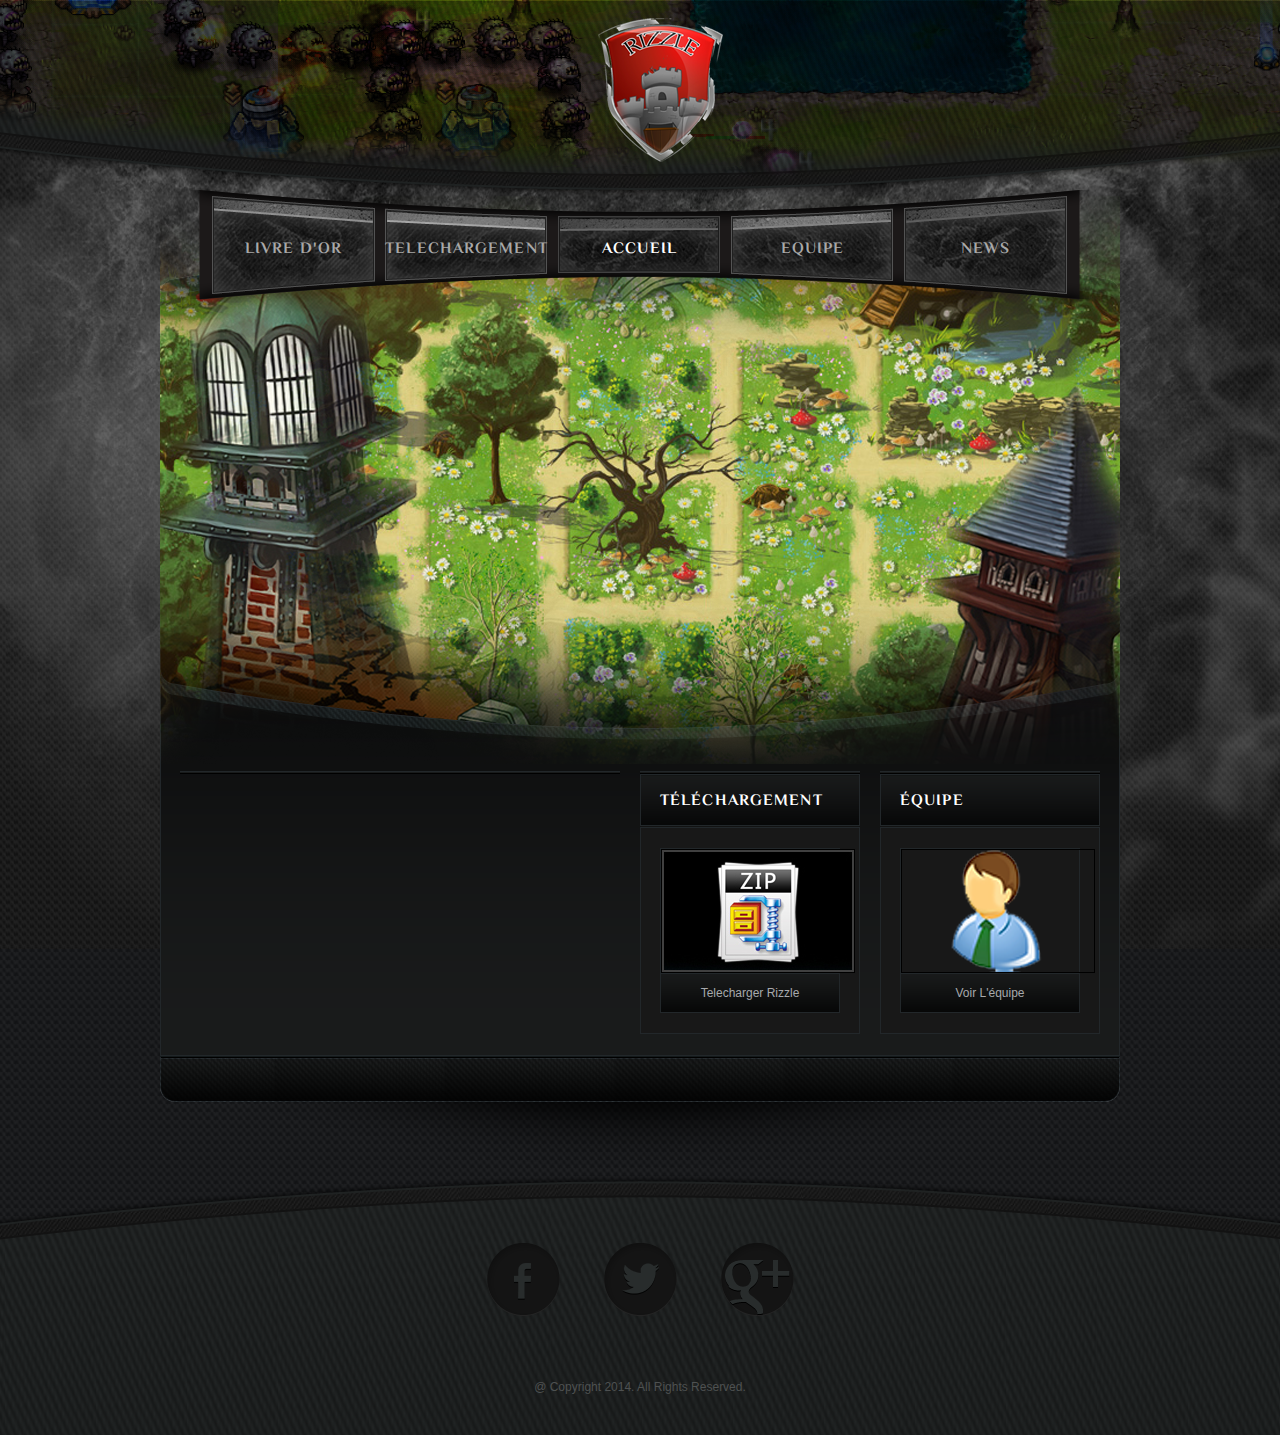
<file: SITE RIZZLE/Rizzle/index.html>
<!DOCTYPE HTML>
<html>
<head>
	<meta charset="UTF-8">
	<title>Rizzle Tower-Defense </title>
	<link rel="stylesheet" href="css/style.css" type="text/css">
</head>
<body>
	<div id="background">
		<div id="header">
			<div>
				<div>
					
					<ul>
						<li>
							<a href="games.html" id="menu1">Livre D'or</a>
						</li>
						<li>
							<a href="media.html" id="menu2">Telechargement</a>
						</li>
						
						<li class="selected">
							<a href="index.html" id="menu3">Accueil</a>
						</li>
						<li>
							<a href="about.html" id="menu4">Equipe</a>
						</li>
						<li>
							<a href="blog.html" id="menu5">News</a>
						</li>
					</ul>
				</div>
			</div>
		</div>
		<div id="body">
			<div>
				<div>
					<div class="featured">
						<img src="images/featured-game.png" alt="">
					</div>
					<div class="section">
						<div>
							
							
						</div>
						<div>
						
							<h3>T&eacute;l&eacute;chargement</h3>
							<div>
								
								<a href="media.html" class="figure"><img src="images/wallpaper1.jpg" alt=""></a>
								<span><a href="media.html">Telecharger Rizzle</a></span>
								
							</div>
						</div>
						<div>
							<h3>&eacute;quipe</h3>
							<div>
								<a href="about.html" class="figure"><img src="images/media.png" alt=""></a>
								<span><a href="about.html">Voir L'&eacute;quipe</a></span>
							</div>
						</div>
					</div>
				</div>
			</div>
		</div>
		<div id="footer">
			<div>
				<ul>
					<li id="facebook">
						<a href="https://www.facebook.com/Rizzle.TheGame?fref=ts">facebook</a>
					</li>
					<li id="twitter">
						<a href="https://www.facebook.com/Rizzle.TheGame?fref=ts">twitter</a>
					</li>
					<li id="googleplus">
						<a href="https://www.facebook.com/Rizzle.TheGame?fref=ts">googleplus</a>
					</li>
				</ul>
				<p>
					@ copyright 2014. all rights reserved.
				</p>
			</div>
		</div>
	</div>
</body>
</html>
</file>
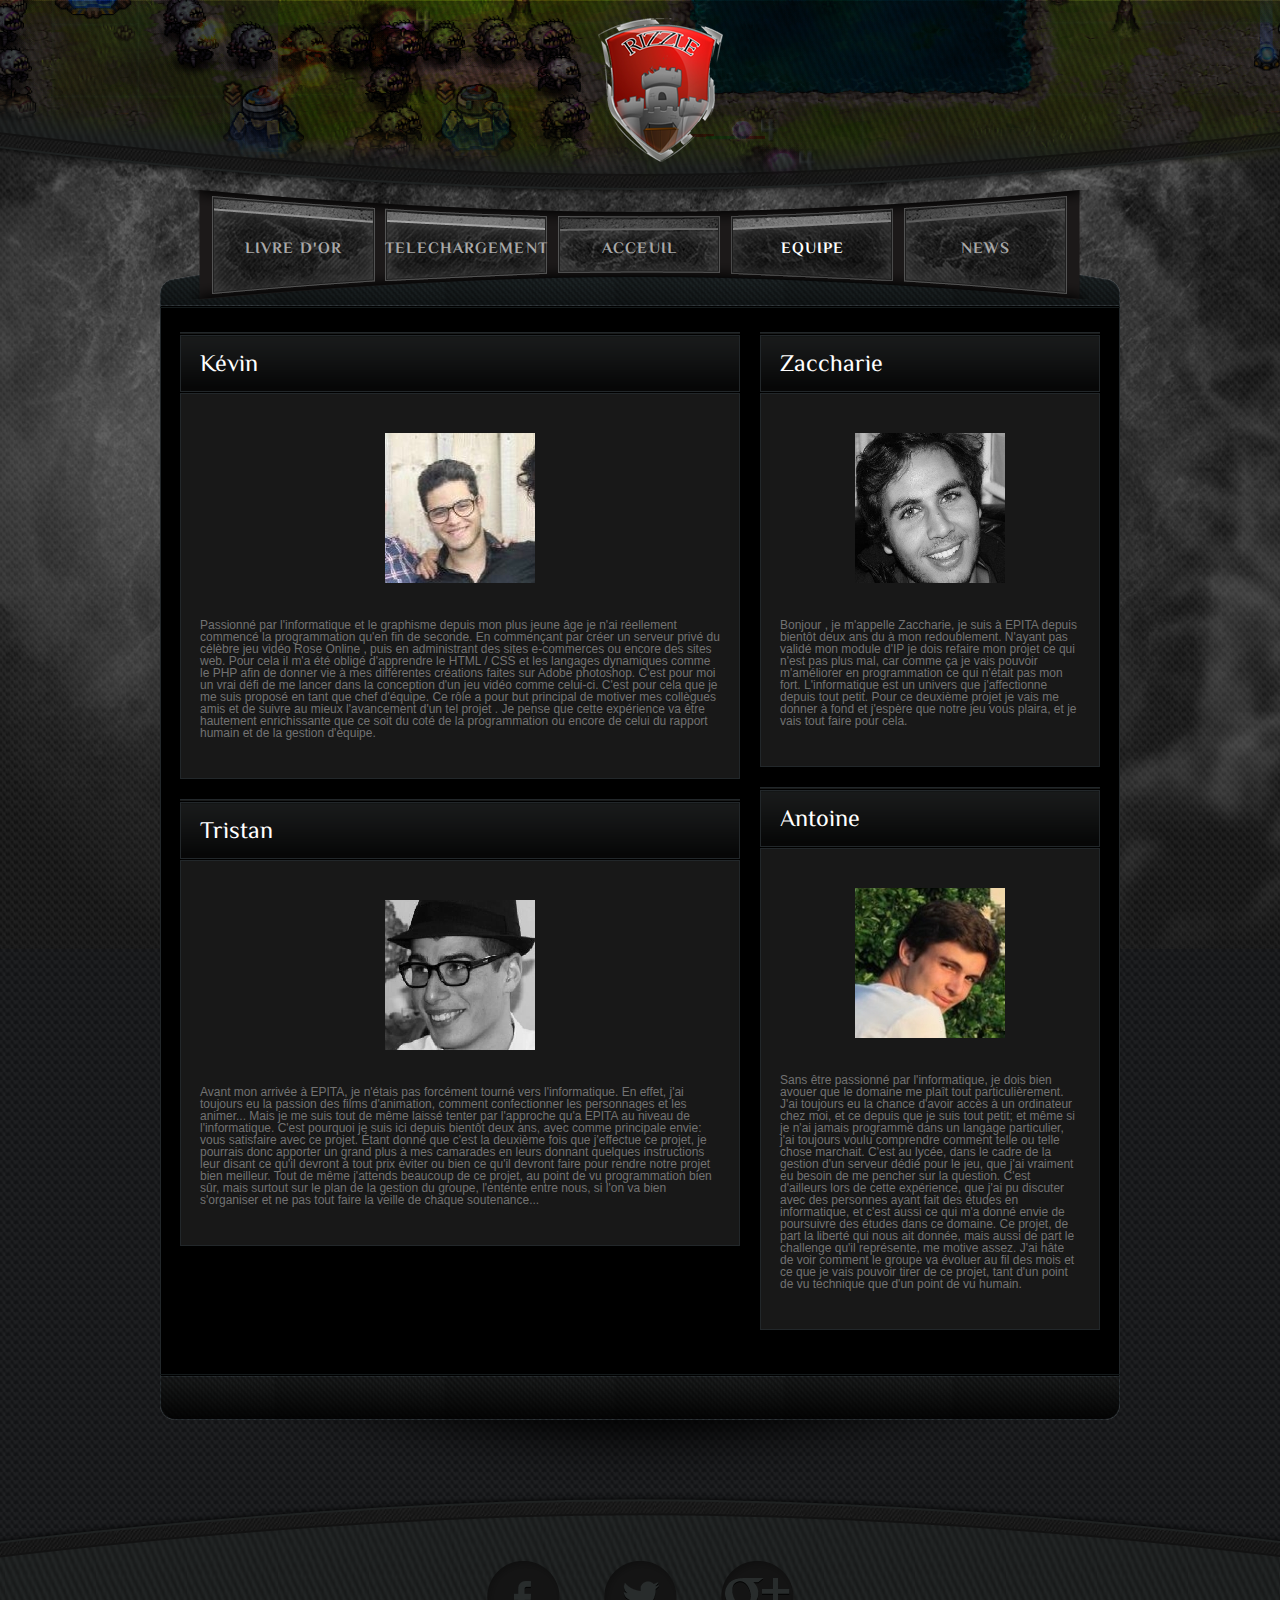
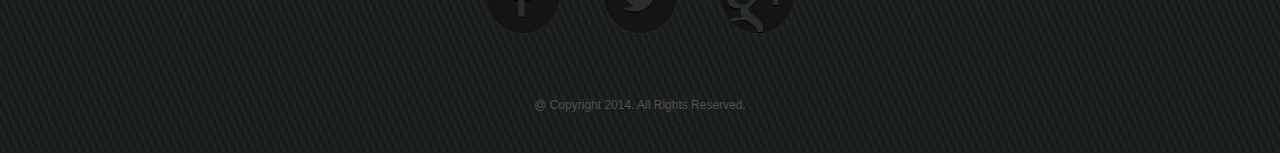
<file: SITE RIZZLE/Rizzle/about.html>
<!DOCTYPE HTML>
<html>
<head>
	<meta charset="UTF-8">
	<title>Rizzle - Tower Defense</title>
	<link rel="stylesheet" href="css/style.css" type="text/css">
</head>
<body>
	<div id="background">
		<div id="header">
			<div>
				<div>
					<ul>
						<li>
							<a href="games.html" id="menu1">Livre D'or</a>
						</li>
						<li>
							<a href="media.html" id="menu2">Telechargement</a>
						</li>
						<li>
							<a href="index.html" id="menu3">Acceuil</a>
						</li>
						<li class="selected">
							<a href="about.html" id="menu4">Equipe</a>
						</li>
						<li>
							<a href="blog.html" id="menu5">News</a>
						</li>
					</ul>
				</div>
			</div>
		</div>
		<div id="body">
			<div>
				<div>
					<div class="about">
						<div class="content">
							<ul>
								<li>
									<h3>Kévin</h3>
									<div>
										<p>
                                        <p style="text-align:center"><img src="images/photo4.jpg" width="150" height="150"></p>
											Passionn&eacute; par l'informatique et le graphisme depuis mon plus jeune &acirc;ge je n'ai r&eacute;ellement commenc&eacute; la programmation qu'en fin de seconde. En commen&ccedil;ant par cr&eacute;er un serveur priv&eacute; du c&eacute;l&egrave;bre jeu vid&eacute;o  Rose Online , puis en administrant des sites e-commerces ou encore des sites web.

Pour cela il m'a &eacute;t&eacute; oblig&eacute; d'apprendre le HTML / CSS et les langages dynamiques comme le PHP afin de donner vie &agrave; mes diff&eacute;rentes cr&eacute;ations faites sur Adobe photoshop. 

C'est pour moi un vrai d&eacute;fi de me lancer dans la conception d'un jeu vid&eacute;o comme celui-ci. C'est pour cela que je me suis propos&eacute; en tant que chef d'&eacute;quipe. Ce r&ocirc;le a pour but principal de motiver mes coll&egrave;gues  amis  et de suivre au mieux l'avancement d'un tel projet .

Je pense que cette exp&eacute;rience va &ecirc;tre hautement enrichissante que ce soit du cot&eacute; de la programmation ou encore de celui du rapport humain et de la gestion d'&eacute;quipe.
										</p>
									</div>
								</li>
								<li>
									<h3>Tristan</h3>
									<div>
										
										<p>
                                        <p style="text-align:center"><img src="images/photos2.jpg" width="150" height="150"></p>
											Avant mon arriv&eacute;e &agrave; EPITA, je n'&eacute;tais pas forc&eacute;ment tourn&eacute; vers l'informatique. En effet, j'ai toujours eu la passion des films d'animation, comment confectionner les personnages et les animer... Mais je me suis tout de m&ecirc;me laiss&eacute; tenter par l'approche qu'a EPITA au niveau de l'informatique. C'est pourquoi je suis ici depuis bient&ocirc;t deux ans, avec comme principale envie: vous satisfaire avec ce projet.

&Eacute;tant donn&eacute; que c'est la deuxi&egrave;me fois que j'effectue ce projet, je pourrais donc apporter un grand plus &agrave; mes camarades en leurs donnant quelques instructions leur disant ce qu'il devront &agrave; tout prix &eacute;viter ou bien ce qu'il devront faire pour rendre notre projet bien meilleur.

Tout de m&ecirc;me j'attends beaucoup de ce projet, au point de vu programmation bien s&ucirc;r, mais surtout sur le plan de la gestion du groupe, l'entente entre nous, si l'on va bien s'organiser et ne pas tout faire la veille de chaque soutenance...
										</p>
									</div>
								</li>
							</ul>
						</div>
						<div class="aside">
							<ul>
								<li>
									<h3>Zaccharie</h3>
									<div>
										<p><p style="text-align:center"><img src="images/photos1.jpg" width="150" height="150"></p>
											Bonjour , je m'appelle Zaccharie, je suis &agrave; EPITA depuis bient&ocirc;t deux ans du &agrave; mon redoublement.

N'ayant pas valid&eacute; mon module d'IP je dois refaire mon projet ce qui n'est pas plus mal, car comme &ccedil;a je vais pouvoir m'am&eacute;liorer en

programmation ce qui n'&eacute;tait pas mon fort. L'informatique est un univers que j'affectionne depuis tout petit. Pour ce deuxi&egrave;me projet je vais me donner &agrave; fond et j'esp&egrave;re que notre jeu vous plaira, et je vais tout faire pour cela.
										</p>
									</div>
								</li>
								<li>
									<h3>Antoine</h3>
									<div>
										<p>
                                        <p style="text-align:center"><img src="images/photo3.jpg" width="150" height="150"></p>
											Sans &ecirc;tre passionn&eacute; par l'informatique, je dois bien avouer que le domaine me pla&icirc;t tout particuli&egrave;rement. J'ai toujours eu la chance d'avoir acc&egrave;s &agrave; un ordinateur chez moi, et ce depuis que je suis tout petit; et m&ecirc;me si je n'ai jamais programm&eacute; dans un langage particulier, j'ai toujours voulu comprendre comment telle ou telle chose marchait.

C'est au lyc&eacute;e, dans le cadre de la gestion d'un serveur d&eacute;di&eacute; pour le jeu, que j'ai vraiment eu besoin de me pencher sur la question. C'est d'ailleurs lors de cette exp&eacute;rience, que j'ai pu discuter avec des personnes ayant fait des &eacute;tudes en informatique, et c'est aussi ce qui m'a donn&eacute; envie de poursuivre des &eacute;tudes dans ce domaine.

Ce projet, de part la libert&eacute; qui nous ait donn&eacute;e, mais aussi de part le challenge qu'il repr&eacute;sente, me motive assez. J'ai h&acirc;te de voir comment le groupe va &eacute;voluer au fil des mois et ce que je vais pouvoir tirer de ce projet, tant d'un point de vu technique que d'un point de vu humain.
										</p>
									</div>
								</li>
							</ul>
						</div>
					</div>
				</div>
			</div>
		</div>
		<div id="footer">
			<div>
				<ul>
					<li id="facebook">
						<a href="https://www.facebook.com/Rizzle.TheGame?fref=ts">facebook</a>
					</li>
					<li id="twitter">
						<a href="https://www.facebook.com/Rizzle.TheGame?fref=ts">twitter</a>
					</li>
					<li id="googleplus">
						<a href="https://www.facebook.com/Rizzle.TheGame?fref=ts">googleplus</a>
					</li>
				</ul>
				<p>
					@ copyright 2014. all rights reserved.
				</p>
			</div>
		</div>
	</div>
</body>
</html>
</file>
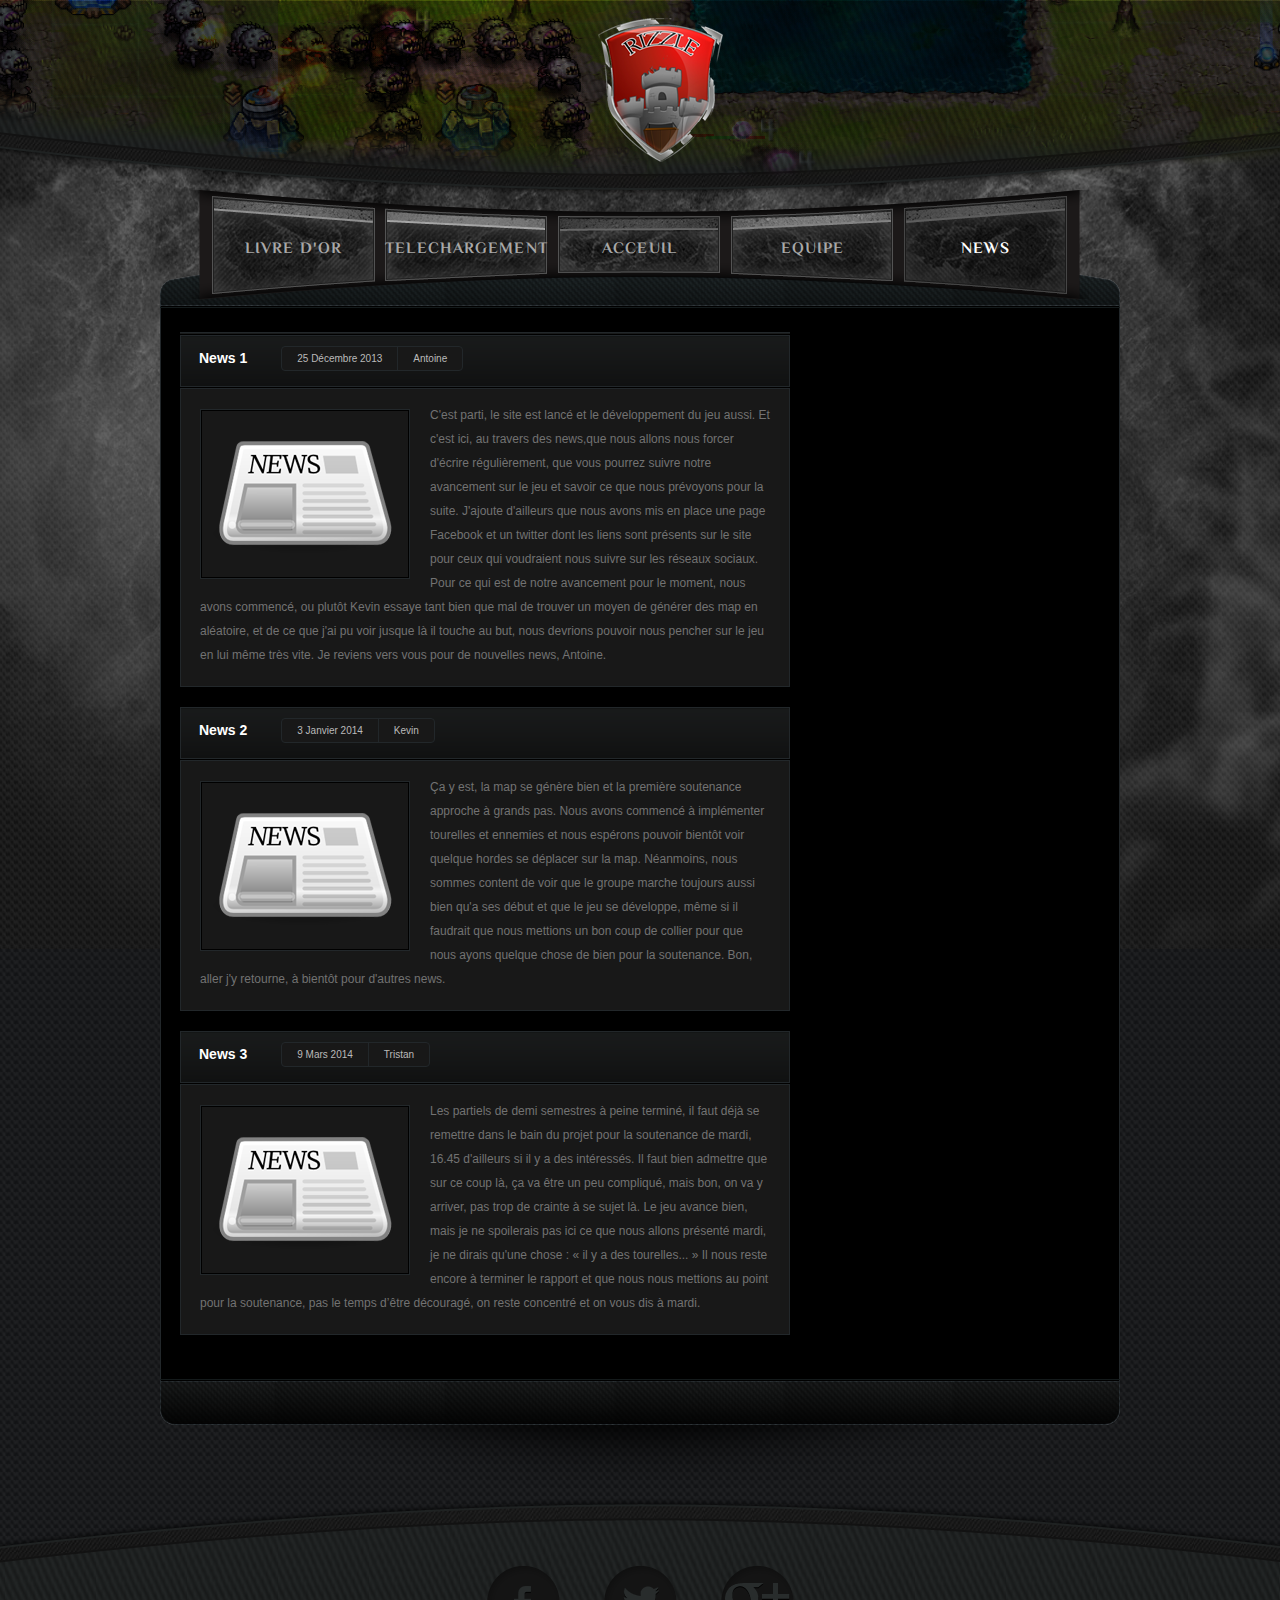
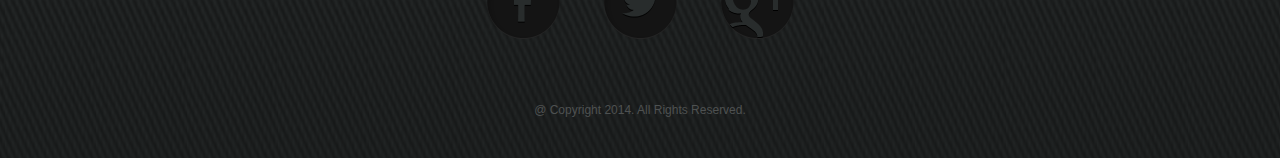
<file: SITE RIZZLE/Rizzle/blog.html>
<!DOCTYPE HTML>
<html>
<head>
	<meta charset="UTF-8">
	<title>Rizzle - Tower Defense</title>
	<link rel="stylesheet" href="css/style.css" type="text/css">
</head>
<body>
	<div id="background">
		<div id="header">
			<div>
				<div>
					<ul>
						<li>
							<a href="games.html" id="menu1">Livre D'or</a>
						</li>
						<li>
							<a href="media.html" id="menu2">Telechargement</a>
						</li>
						<li>
							<a href="index.html" id="menu3">Acceuil</a>
						</li>
						<li>
							<a href="about.html" id="menu4">Equipe</a>
						</li>
						<li class="selected">
							<a href="blog.html" id="menu5">News</a>
						</li>
					</ul>
				</div>
			</div>
		</div>
		<div id="body">
			<div>
				<div>
					<div class="blog">
						<div class="content">
							<ul>
								<li>
									<div class="header">
										<b>News 1 </b><span><a href="#"> 25 Décembre 2013</a><a href="#">Antoine</a></span>
									</div>
									<div class="article">
										<a href="#" class="figure"><img src="images/blog1.png" alt=""></a>
										<p>


    C'est parti, le site est lancé et le développement du jeu aussi. Et c'est ici, au travers des news,que nous allons nous forcer d'écrire régulièrement, que vous pourrez suivre notre avancement sur le jeu et savoir ce que nous prévoyons pour la suite. 
	J'ajoute d'ailleurs que nous avons mis en place une page Facebook et un twitter dont les liens sont présents sur le site pour ceux qui voudraient nous suivre sur les réseaux sociaux. 
	Pour ce qui est de notre avancement pour le moment, nous avons commencé, ou plutôt Kevin essaye tant bien que mal de trouver un moyen de générer des map en aléatoire, et de ce que j'ai pu voir jusque là il touche au but, nous devrions pouvoir nous pencher sur le jeu en lui même très vite. 
	Je reviens vers vous  pour de nouvelles news, Antoine. 
										</p>
									</div>
								</li>
								<li>
									<div class="header">
										<b> News 2 </b><span><a href="#">3 Janvier 2014</a><a href="#">Kevin</a></span>
									</div>
									<div class="article">
										<a href="" class="figure"><img src="images/blog1.png" alt=""></a>
										<p>


    Ça y est, la map se génère bien et la première soutenance approche à grands pas. Nous avons commencé à implémenter tourelles et ennemies et nous espérons pouvoir bientôt voir quelque hordes se déplacer sur la map. Néanmoins, nous sommes content de voir que le groupe marche toujours aussi bien qu'a ses début et que le jeu se développe, même si il faudrait que nous mettions un bon coup de collier pour que nous ayons quelque chose de bien pour la soutenance. 
    Bon, aller j'y retourne, à bientôt pour d'autres news.
										</p>
									</div>
								</li>
                                
                                <li>
									<div class="header">
										<b>News 3 </b><span><a href="#">9 Mars 2014</a><a href="#">Tristan</a></span>
									</div>
									<div class="article">
										<a href="#" class="figure"><img src="images/blog1.png" alt=""></a>
										<p>
    Les partiels de demi semestres à peine terminé, il faut déjà se remettre dans le bain du projet pour la soutenance de mardi, 16.45 d'ailleurs si il y a des intéressés.
    Il faut bien admettre que sur ce coup là, ça va être un peu compliqué, mais bon, on va y arriver, pas trop de crainte à se sujet là. 
    Le jeu avance bien, mais je ne spoilerais pas ici ce que nous allons présenté mardi, je ne dirais qu'une chose : « il y a des tourelles... » 
    Il nous reste encore à terminer le rapport et que nous nous mettions au point pour la soutenance, pas le temps d’être découragé, on reste concentré et on vous dis à mardi.
										</p>
									</div>
								</li>
							</ul>
						</div>
                        
					</div>
				</div>
			</div>
		</div>
						
		<div id="footer">
			<div>
				<ul>
					<li id="facebook">
						<a href="https://www.facebook.com/Rizzle.TheGame?fref=ts">facebook</a>
					</li>
					<li id="twitter">
						<a href="https://www.facebook.com/Rizzle.TheGame?fref=ts">twitter</a>
					</li>
					<li id="googleplus">
						<a href="https://www.facebook.com/Rizzle.TheGame?fref=ts">googleplus</a>
					</li>
				</ul>
				<p>
					@ copyright 2014. all rights reserved.
				</p>
			</div>
		</div>
	</div>
</body>
</html>
</file>
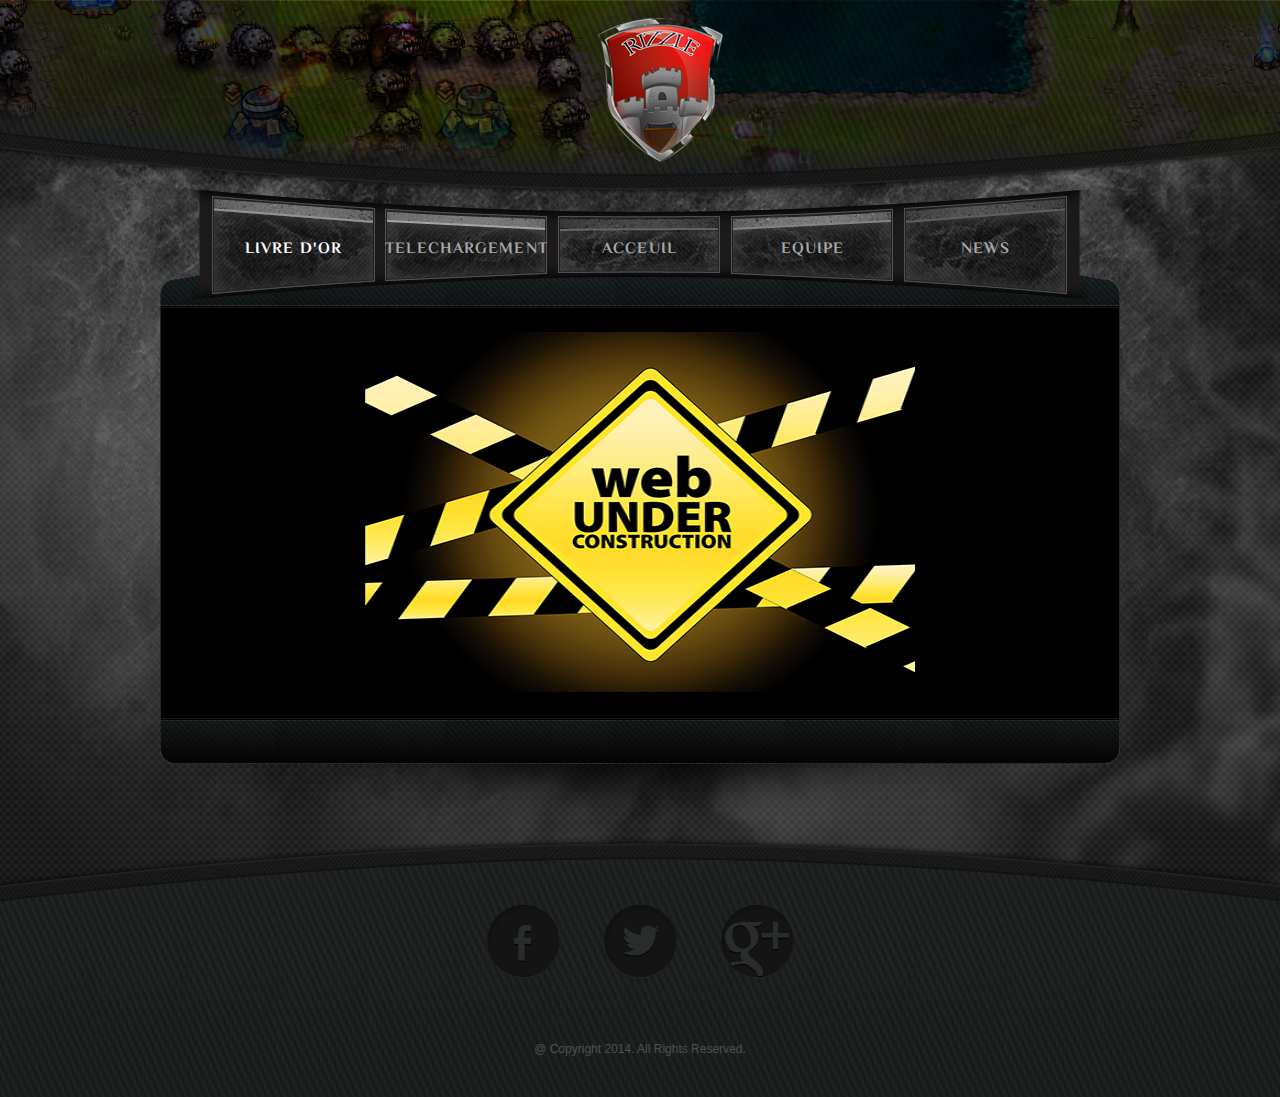
<file: SITE RIZZLE/Rizzle/games.html>
<!DOCTYPE HTML>
<html>
<head>
	<meta charset="UTF-8">
	<title>Rizzle - Tower Defense</title>
	<link rel="stylesheet" href="css/style.css" type="text/css">
</head>
<body>
	<div id="background">
		<div id="header">
			<div>
				<div>
					<ul>
						<li class="selected">
							<a href="games.html" id="menu1">Livre D'or</a>
						</li>
						<li>
							<a href="media.html" id="menu2">Telechargement</a>
						</li>
						<li>
							<a href="index.html" id="menu3">Acceuil</a>
						</li>
						<li>
							<a href="about.html" id="menu4">Equipe</a>
						</li>
						<li>
							<a href="blog.html" id="menu5">News</a>
						</li>
					</ul>
				</div>
			</div>
		</div>
		<div id="body">
			<div>
				<div>
					<div class="games">
						
								<li>
									<p style="text-align:center"><img src="images/best-game1.jpg" width="550" height="360"></p>

								</li>

					</div>
				</div>
			</div>
		</div>
		<div id="footer">
			<div>
				<ul>
					<li id="facebook">
						<a href="https://www.facebook.com/Rizzle.TheGame?fref=ts">facebook</a>
					</li>
					<li id="twitter">
						<a href="https://www.facebook.com/Rizzle.TheGame?fref=ts">twitter</a>
					</li>
					<li id="googleplus">
						<a href="https://www.facebook.com/Rizzle.TheGame?fref=ts">googleplus</a>
					</li>
				</ul>
				<p>
					@ copyright 2014. all rights reserved.
				</p>
			</div>
		</div>
	</div>
</body>
</html>
</file>
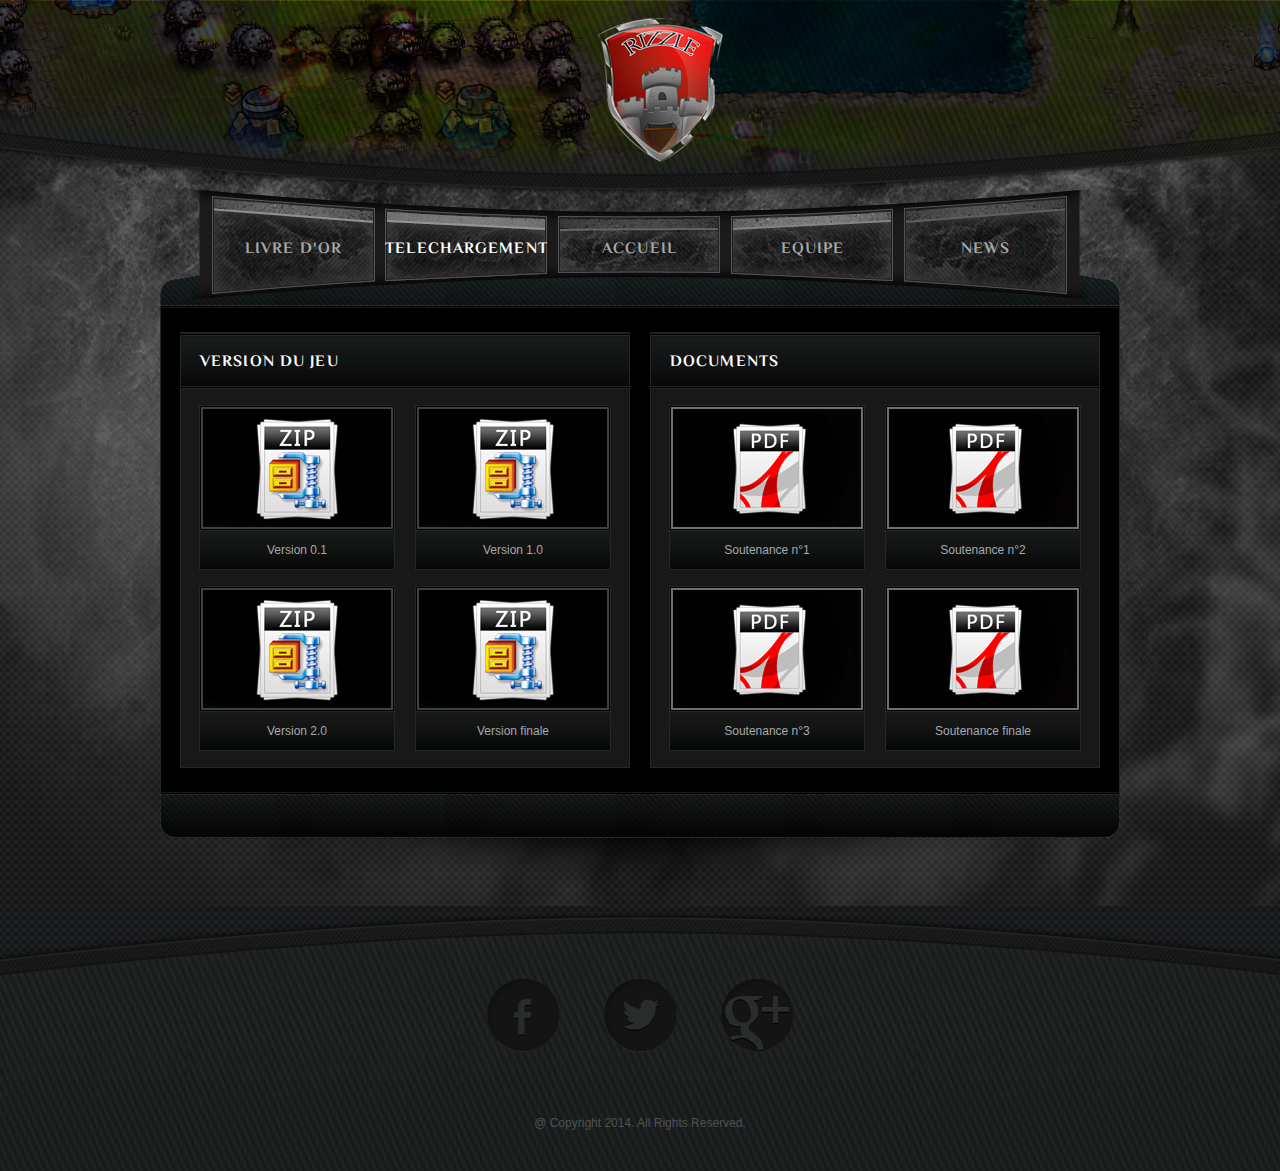
<file: SITE RIZZLE/Rizzle/media.html>
<!DOCTYPE HTML>
<html>
<head>
	<meta charset="UTF-8">
	<title>Rizzle - Tower Defense</title>
	<link rel="stylesheet" href="css/style.css" type="text/css">
</head>
<body>
	<div id="background">
		<div id="header">
			<div>
				<div>
					<ul>
						<li>
							<a href="games.html" id="menu1">Livre D'or</a>
						</li>
						<li class="selected">
							<a href="media.html" id="menu2">Telechargement</a>
						</li>
						<li>
							<a href="index.html" id="menu3">Accueil</a>
						</li>
						<li>
							<a href="about.html" id="menu4">Equipe</a>
						</li>
						<li>
							<a href="blog.html" id="menu5">News</a>
						</li>
					</ul>
				</div>
			</div>
		</div>
		<div id="body">
			<div>
				<div>
					<div class="media">
						<div>
							<div>
								<h3>Version du Jeu</h3>
								<ul>
									<li>
										<a href="#" class="figure"><img src="images/wallpaper1.jpg" alt=""></a>
										<span><a href="#">Version 0.1</a></span>
									</li>
									<li>
										<a href="#" class="figure"><img src="images/wallpaper2.jpg" alt=""></a>
										<span><a href="#">Version 1.0</a></span>
									</li>
									<li>
										<a href="#" class="figure"><img src="images/wallpaper3.jpg" alt=""></a>
										<span><a href="#">Version 2.0</a></span>
									</li>
									<li>
										<a href="#" class="figure"><img src="images/wallpaper4.jpg" alt=""></a>
										<span><a href="#">Version finale</a></span>
									</li>
								</ul>
							</div>
							<div>
								<h3>Documents</h3>
								<ul>
									<li>
										<a href="#" class="figure"><img src="images/video1.jpg" alt=""></a>
										<span><a href="#">Soutenance n°1</a></span>
									</li>
									<li>
										<a href="#" class="figure"><img src="images/video2.jpg" alt=""></a>
										<span><a href="#">Soutenance n°2</a></span>
									</li>
									<li>
										<a href="#" class="figure"><img src="images/video3.jpg" alt=""></a>
										<span><a href="#">Soutenance n°3</a></span>
									</li>
									<li>
										<a href="#" class="figure"><img src="images/video4.jpg" alt=""></a>
										<span><a href="#">Soutenance finale</a></span>
									</li>
								</ul>
							</div>
						</div>
						
							
						</div>
					</div>
				</div>
			</div>
		</div>
		<div id="footer">
			<div>
				<ul>
					<li id="facebook">
						<a href="https://www.facebook.com/Rizzle.TheGame?fref=ts">facebook</a>
					</li>
					<li id="twitter">
						<a href="https://www.facebook.com/Rizzle.TheGame?fref=ts">twitter</a>
					</li>
					<li id="googleplus">
						<a href="https://www.facebook.com/Rizzle.TheGame?fref=ts">googleplus</a>
					</li>
				</ul>
				<p>
					@ copyright 2014. all rights reserved.
				</p>
			</div>
		</div>
	</div>
</body>
</html>
</file>
<file: SITE RIZZLE/Rizzle/css/style.css>
@font-face {
	font-family: 'Philosopher-Regular';
	src: url('../fonts/Philosopher-Regular/Philosopher-Regular.eot');
	src: url('../fonts/Philosopher-Regular/Philosopher-Regular.woff') format('woff'), url('../fonts/Philosopher-Regular/Philosopher-Regular.ttf') format('truetype'), url('../fonts/Philosopher-Regular/Philosopher-Regular.svg') format('svg');
}
@font-face {
	font-family: 'Philosopher-Bold';
	src: url('../fonts/Philosopher-Bold/Philosopher-Bold.eot');
	src: url('../fonts/Philosopher-Bold/Philosopher-Bold.woff') format('woff'), url('../fonts/Philosopher-Bold/Philosopher-Bold.ttf') format('truetype'), url('../fonts/Philosopher-Bold/Philosopher-Bold.svg') format('svg');
}
body {
	background: url(../images/bg-body.jpg) repeat;
	color: #727272;
	font-family: Arial, Helvetica, sans-serif;
	font-size: 12px;
	line-height: 1;
	margin: 0;
	min-width: 960px;
	padding: 0;
}
#background {
	background: url(../images/bg-page.jpg) no-repeat top center;
	margin: 0;
	padding: 0;
}
#header {
	background: url(../images/bg-header2.png) repeat-x top center;
	margin: 0;
	padding: 0;
}
#header > div {
	background: url(../images/bg-header.png) no-repeat top center;
	margin: 0;
	padding: 0;
}
#header > div > div {
	height: 147px;
	margin: 0 auto;
	padding: 49px 0 0;
	position: relative;
	width: 960px;
	z-index: 5;
}
#header a.logo {
	display: block;
	margin: auto;
	padding: 0;
	width: 250px;
}

#header ul {
	background: url(../images/bg-navigation.png) no-repeat center center;
	bottom: -107px;
	height: 98px;
	left: 30px;
	margin: 0 auto;
	overflow: hidden;
	padding: 9px 17px;
	position: absolute;
	width: 865px;
}
#header ul li {
	display: block;
	float: left;
	list-style: none;
	margin: 0 5px;
	padding: 0;
}
#header ul li a {
	background: url(../images/menu.png) no-repeat;
	color: #a8a8a8;
	display: block;
	font-family: 'Philosopher-Bold';
	font-size: 16px;
	font-weight: normal;
	height: 98px;
	letter-spacing: 0.07em;
	line-height: 104px;
	margin: 0;
	padding: 0;
	text-align: center;
	text-decoration: none;
	text-transform: uppercase;
	width: 163px;
}
#header ul li #menu1 {
	background-position: 0 0;
}
#header ul li #menu2 {
	background-position: -168px 0;
}
#header ul li #menu3 {
	background-position: -335px 0;
}
#header ul li #menu4 {
	background-position: -502px 0;
}
#header ul li #menu5 {
	background-position: -669px 0;
}
#header ul li a:hover, #header ul li.selected a {
	color: #fff;
}
#header ul li #menu1:hover, #header ul li.selected #menu1 {
	background-position: 0 -113px;
}
#header ul li #menu2:hover, #header ul li.selected #menu2 {
	background-position: -168px -113px;
}
#header ul li #menu3:hover, #header ul li.selected #menu3 {
	background-position: -335px -113px;
}
#header ul li #menu4:hover, #header ul li.selected #menu4 {
	background-position: -502px -113px;
}
#header ul li #menu5:hover, #header ul li.selected #menu5 {
	background-position: -669px -113px;
}
#body {
	background: url(../images/bg-body-header.png) no-repeat top center;
	margin: 0 auto;
	padding: 112px 0 0;
	width: 960px;
}
#body p {
	margin: 0;
	padding: 0;
}
#body p a {
	color: #797979;
}
#body p a:hover {
	color: #a3a3a3;
}
#body > div {
	background: url(../images/bg-body-footer.png) no-repeat bottom center;
	margin: 0;
	padding: 0 0 114px;
}
#body > div > div {
	background: url(../images/bg-body2.png) repeat-y top center;
	min-height: 400px;
	margin: 0;
	padding: 0;
}
#body div div .featured {
	height: 361px;
	margin: 0;
	padding: 0;
	position: relative;
	width: 960px;
}
#body div div .featured img {
	display: block;
	left: 0;
	position: absolute;
	top: -112px;
	z-index: 1;
}
#body div div .section {
	background: #0a0a0a url(../images/gradient.png) repeat-x bottom center;
	margin: 0 auto;
	overflow: hidden;
	padding: 102px 9px 22px 9px;
	width: 940px;
}
#body div div .section > div {
	background: url(../images/border.gif) repeat-x top left;
	float: left;
	margin: 0 10px;
	padding: 3px 0 0;
	width: 220px;
}
#body div div .section > div:first-child {
	width: 440px;
}
#body div div .section div h4 {
	background: #070707 url(../images/gradient2.png) repeat-x top center;
	border: 1px solid #22272a;
	color: #fff;
	font-size: 14px;
	line-height: 24px;
	margin: 0 0 1px;
	padding: 10px 19px;
}
#body div div .section div div {
	background: #181818;
	border: 1px solid #22272a;
	margin: 0;
	padding: 20px 19px;
}
#body div div .section div:first-child div {
	padding: 14px 19px 30px;
}
#body div div .section div div p {
	line-height: 24px;
	margin: 0;
	padding: 0;
}
#body div div .section div div p a {
	color: #727272;
}
#body div div .section div div p a.more {
	background: url(../images/bg-more.png) no-repeat center center;
	color: #bababa;
	display: inline-block;
	height: 23px;
	font-size: 10px;
	font-weight: normal;
	line-height: 22px;
	margin: 0 0 0 12px;
	padding: 0;
	text-align: center;
	text-decoration: none;
	text-transform: lowercase;
	width: 70px;
}
#body div div .section div div p a:hover {
	color: #a3a3a3;
}
#body div div .section div div p a.more:hover {
	background: url(../images/bg-more-hover.png) no-repeat center center;
	color: #bababa;
}
#body div div .section div h3 {
	background: #070707 url(../images/gradient3.png) repeat-x top center;
	border: 1px solid #22272a;
	color: #fff;
	font-family: 'Philosopher-Bold';
	font-size: 16px;
	font-weight: normal;
	height: 50px;
	letter-spacing: 0.07em;
	line-height: 50px;
	margin: 0 0 1px;
	padding: 0 19px;
	text-transform: uppercase;
}
#body div div .section div div a.figure {
	border: 1px solid #22272a;
	display: block;
	margin: 0;
	padding: 0;
}
#body div div .section div div a.figure:hover {
	opacity: 0.8;
}
#body div div .section div div a.figure img {
	border: 1px solid #000;
	display: block;
}
#body div div .section div div span {
	background: #181a1a url(../images/gradient4.png) repeat-x bottom left;
	border-bottom: 1px solid #22272a;
	border-left: 1px solid #22272a;
	border-right: 1px solid #22272a;
	display: block;
	height: 38px;
}
#body div div .section div div span a {
	color: #a7a9ac;
	display: block;
	font-size: 12px;
	line-height: 38px;
	margin: 0;
	padding: 0 9px;
	text-align: center;
	text-decoration: none;
}
#body div div .section div div span a:hover {
	color: #fff;
}
#body .media, #body .games, #body .about, #body .blog {
	margin: 0;
	padding: 24px 0;
}
#body .media > div {
	margin: 0;
	overflow: hidden;
	padding: 0 10px;
}
#body .media > div > div {
	background: url(../images/border.gif) repeat-x top left;
	float: left;
	margin: 0 10px;
	padding: 3px 0 0;
	width: 450px;
}
#body .media h3 {
	background: #070707 url(../images/gradient3.png) repeat-x top center;
	border: 1px solid #22272a;
	color: #fff;
	font-family: 'Philosopher-Bold';
	font-size: 16px;
	font-weight: normal;
	height: 50px;
	letter-spacing: 0.07em;
	line-height: 50px;
	margin: 0 0 1px;
	padding: 0 19px;
	text-transform: uppercase;
}
#body .media ul {
	background: #181818;
	border: 1px solid #22272a;
	margin: 0;
	overflow: hidden;
	padding: 0;
}
#body .media ul li {
	list-style: none;
	margin: 0;
	padding: 0;
}
#body .media div div ul {
	padding: 8px;
}
#body .media div div ul li {
	border: 1px solid #22272a;
	display: block;
	float: left;
	margin: 8px 10px;
	padding: 0;
	width: 194px;
}
#body .media div div ul li a.figure {
	display: block;
	margin: 0;
	padding: 0;
}
#body .media div div ul li a.figure:hover {
	opacity: 0.8;
}
#body .media div div ul li a.figure img {
	border: 1px solid #000;
	display: block;
}
#body .media div div ul li span {
	background: #181a1a url(../images/gradient4.png) repeat-x bottom left;
	border-top: 1px solid #22272a;
	display: block;
	height: 38px;
}
#body .media div div ul li span a {
	color: #a7a9ac;
	display: block;
	font-size: 12px;
	line-height: 38px;
	margin: 0;
	padding: 0 9px;
	text-align: center;
	text-decoration: none;
}
#body .media div div ul li span a:hover {
	color: #fff;
}
#body .media .article {
	background: url(../images/border.gif) repeat-x top left;
	margin: 17px auto 0;
	padding: 3px 0 0;
	width: 920px
}
#body .media .article ul {
	padding: 0 10px;
}
#body .media .article ul li {
	display: block;
	float: left;
	margin: 0 9px;
	overflow: hidden;
	padding: 0 0 10px;
	width: 430px;
}
#body .media .article ul li a.figure {
	border: 1px solid #22272a;
	float: left;
	display: block;
	margin: 19px 13px 0 0;
	padding: 0;
}
#body .media .article ul li a.figure:hover {
	opacity: 0.8;
}
#body .media .article ul li a.figure img {
	border: 1px solid #000;
	display: block;
}
#body .media .article ul li p {
	font-size: 12px;
	line-height: 24px;
	padding: 13px 0 0;
}
#body .media .article ul li p a {
	color: #727272;
}
#body .media .article ul li p a:hover {
	color: #a3a3a3;
}
#body .games {
	overflow: hidden;
}
#body .games div {
	margin: 0;
	padding: 0;
}
#body .games h3 {
	background: #070707 url(../images/gradient3.png) repeat-x top center;
	border: 1px solid #22272a;
	color: #fff;
	font-family: 'Philosopher-Bold';
	font-size: 16px;
	font-weight: normal;
	height: 50px;
	letter-spacing: 0.07em;
	line-height: 50px;
	margin: 0 0 1px;
	padding: 0 19px;
	text-transform: uppercase;
}
#body .games div ul {
	background: #181818;
	border: 1px solid #22272a;
	margin: 0;
	padding: 0;
}
#body .games div ul li {
	border: 1px solid #22272a;
	list-style: none;
	margin: 0;
	padding: 0;
}
#body .games div ul li a.figure {
	display: block;
	margin: 0;
	padding: 0;
}
#body .games div ul li a.figure:hover {
	opacity: 0.8;
}
#body .games div ul li a.figure img {
	border: 1px solid #000;
	display: block;
}
#body .games div ul li span {
	background: #181a1a url(../images/gradient3.png) repeat-x bottom left;
	border-top: 1px solid #22272a;
	display: block;
}
#body .games div ul li span a {
	color: #a7a9ac;
	display: block;
	margin: 0;
	padding: 0 9px;
	text-decoration: none;
}
#body .games div ul li span a:hover {
	color: #fff;
}
#body .games .content {
	background: url(../images/border.gif) repeat-x top left;
	float: left;
	margin: 0 0 0 19px;
	padding: 3px 0 0;
	width: 470px;
}
#body .games .content ul {
	padding: 16px 19px 1px;
}
#body .games .content ul li {
	margin: 0 0 20px;
}
#body .games .content ul li span a {
	font-size: 14px;
	height: 48px;
	line-height: 48px;
}
#body .games .aside {
	background: url(../images/border.gif) repeat-x top left;
	float: left;
	margin: 0 0 0 30px;
	padding: 3px 0 0;
	width: 420px;
}
#body .games .aside ul {
 *min-height: 568px;
	overflow: hidden;
	padding: 5px 8px 11px;
}
#body .games .aside ul li {
	float: left;
	margin: 11px 10px;
	width: 178px;
}
#body .games .aside ul li span a {
	font-size: 12px;
	height: 38px;
	line-height: 38px;
	text-align: center;
}
#body .games .article {
	clear: both;
	float: left;
	width: 960px;
}
#body .games .article p {
	font-size: 12px;
	line-height: 24px;
	padding: 11px 20px 0;
}
#body .games .article p a {
	color: #797979;
}
#body .games .article p a:hover {
	color: #a3a3a3;
}
#body .about {
	overflow: hidden;
}
#body .about ul {
	margin: 0;
	padding: 0;
}
#body .about ul li {
	background: url(../images/border.gif) repeat-x top left;
	list-style: none;
	margin: 0 0 20px;
	padding: 3px 0 0;
}
#body .about ul li h3 {
	background: #070707 url(../images/gradient3.png) repeat-x top center;
	border: 1px solid #22272a;
	color: #fff;
	font-family: 'Philosopher-Regular';
	font-size: 24px;
	font-weight: normal;
	height: 55px;
	line-height: 55px;
	margin: 0 0 1px;
	padding: 0 19px;
	text-transform: capitalize;
}
#body .about ul li div {
	background: #181818;
	border: 1px solid #22272a;
	margin: 0;
	min-height: 250px;
	padding: 11px 19px;
}
#body .about ul li div p {
	line-height: 24px;
	padding: 0 0 28px;
}
#body .about ul li div p span {
	font-size: 16px;
	text-transform: uppercase;
}
#body .about ul li div > span {
	text-transform: uppercase;
	line-height: 24px;
}
#body .about .content {
	float: left;
	margin: 0 0 0 20px;
	padding: 0;
	width: 560px;
}
#body .about .aside {
	float: left;
	margin: 0 0 0 20px;
	padding: 0;
	width: 340px;
}
#body .blog {
	overflow: hidden;
}
#body .blog ul {
	margin: 0;
	padding: 0;
}
#body .blog ul li {
	list-style: none;
	margin: 0;
	padding: 0;
}
#body .blog .content {
	background: url(../images/border.gif) repeat-x top left;
	float: left;
	margin: 0 0 0 20px;
	padding: 3px 0 0;
	width: 610px;
}
#body .blog .content ul li {
	padding: 0 0 20px;
}
#body .blog .content ul li .header {
	background: #070707 url(../images/gradient5.png) repeat-x top center;
	border: 1px solid #22272a;
	color: #fff;
	font-size: 14px;
	line-height: 24px;
	margin: 0 0 1px;
	overflow: hidden;
	padding: 10px 18px 15px;
}
#body .blog .content ul li .header b {
	display: inline;
	float:left;
	line-height: 24px;
	margin: 0;
	padding: 0;
}
#body .blog .content ul li .header b a {
	color: #fff;
}
#body .blog .content ul li .header b a:hover {
	color: #727272;
}
#body .blog .content ul li .header span {
	background: #181818;
	border: 1px solid #22272a;
	border-radius: 4px;
	display: inline;
	float: left;
	margin: 0 0 0 34px;
	overflow: hidden;
	padding: 0;
}
#body .blog .content ul li .header span a {
	color: #bababa;
	display: block;
	float: left;
	font-size: 10px;
	height: 23px;
	line-height: 23px;
	margin: 0;
	padding: 0 15px;
	text-align: center;
	text-decoration: none;
	text-transform: capitalize;
}
#body .blog .content ul li .header span a:first-child {
	border-right: 1px solid #22272a;
}
#body .blog .content ul li .header span a:hover {
	color: #fff;
}
#body .blog .content ul li .article {
	background: #181818;
	border: 1px solid #22272a;
	margin: 0;
	overflow: hidden;
	padding: 14px 19px 19px;
}
#body .blog .content ul li .article a.figure {
	border: 1px solid #22272a;
	display: block;
	float: left;
	margin: 6px 20px 0 0;
	padding: 0;
}
#body .blog .content ul li .article a.figure:hover {
	opacity: 0.8;
}
#body .blog .content ul li .article a.figure img {
	border: 1px solid #000;
	display: block;
}
#body .blog .content ul li .article p {
	line-height: 24px;
}
#body .blog .content ul li .article p a.more {
	background: url("../images/bg-more.png") no-repeat center center;
	color: #bababa;
	display: inline-block;
	font-size: 10px;
	font-weight: normal;
	height: 23px;
	line-height: 22px;
	margin: 0;
	padding: 0;
	text-align: center;
	text-decoration: none;
	text-transform: lowercase;
	width: 70px;
}
#body .blog .content ul li .article p a.more:hover {
	color: #fff;
}
#body .blog .sidebar {
	background: url(../images/border.gif) repeat-x top left;
	float: left;
	margin: 0 0 0 30px;
	padding: 3px 0 0;
	width: 280px;
}
#body .blog .sidebar div {
	background: #070707 url(../images/gradient3.png) repeat-x top center;
	border: 1px solid #22272a;
	height: 48px;
	margin: 0 0 1px;
	overflow: hidden;
	padding: 0;
}
#body .blog .sidebar div span {
	display: block;
	float: left;
	margin: 0;
	padding: 8px 16px;
	width: 107px;
}
#body .blog .sidebar div span:first-child {
	background: url(../images/border2.gif) repeat-y right top;
}
#body .blog .sidebar div span a {
	color: #727272;
	display: block;
	font-size: 14px;
	font-weight: bold;
	height: 30px;
	line-height: 28px;
	text-align: center;
	text-decoration: none;
	text-transform: capitalize;
	width: 103px;
}
#body .blog .sidebar div span a:hover {
	color: #fff;
}
#body .blog .sidebar div span a.selected {
	color: #fff;
	background: #000;
	border: 1px solid #22272a;
	border-radius: 6px;
}
#body .blog .sidebar ul {
	border: 1px solid #22272a;
	background: #181818;
}
#body .blog .sidebar ul li {
	background: url(../images/border2.gif) repeat-x top left;
	padding: 9px 19px 11px;
}
#body .blog .sidebar ul li:first-child {
	background: none;
}
#body .blog .sidebar ul li > a {
	color: #727272;
	display: block;
	line-height: 24px;
	padding: 0 0 5px;
	text-decoration: none;
}
#body .blog .sidebar ul li > a:hover {
	color: #a3a3a3
}
#body .blog .sidebar ul li span {
	background: #181818;
	border: 1px solid #22272a;
	border-radius: 4px;
	display: inline-block;
	margin: 0;
	overflow: hidden;
	padding: 0;
}
#body .blog .sidebar ul li span a {
	color: #bababa;
	display: block;
	float: left;
	font-size: 10px;
	height: 23px;
	line-height: 23px;
	margin: 0;
	padding: 0 15px;
	text-align: center;
	text-decoration: none;
	text-transform: capitalize;
}
#body .blog .sidebar ul li span a:first-child {
	border-right: 1px solid #22272a;
}
#body .blog .sidebar ul li span a:hover {
	color: #fff;
}
#footer {
	background: url(../images/bg-footer2.png) repeat-x bottom left;
	margin: 0;
	padding: 0;
}
#footer > div {
	background: url(../images/bg-footer.png) no-repeat bottom center;
	margin: 0;
	text-align: center;
	padding: 73px 0 42px;
}
#footer ul {
	display: block;
	margin: 0 auto;
	padding: 0 0 65px;
	overflow: hidden;
	width: 351px;
}
#footer ul li {
	display: block;
	float: left;
	list-style: none;
	margin: 0 22px;
	padding: 0;
}
#footer ul li a {
	background: url(../images/icons.png) no-repeat;
	color: #fff;
	display: block;
	line-height: 73px;
	height: 73px;
	text-decoration: none;
	text-indent: -99999px;
	width: 73px;
}
#footer ul #facebook a {
	background-position: 0 0;
}
#footer ul #facebook a:hover {
	background-position: -78px 0;
}
#footer ul #twitter a {
	background-position: 0 -78px;
}
#footer ul #twitter a:hover {
	background-position: -78px -78px;
}
#footer ul #googleplus a {
	background-position: 0 -156px;
}
#footer ul #googleplus a:hover {
	background-position: -78px -156px;
}
#footer p {
	color: #4e5151;
	font-size: 12px;
	margin: 0;
	padding: 0;
	text-align: center;
	text-transform: capitalize;
}
</file>
